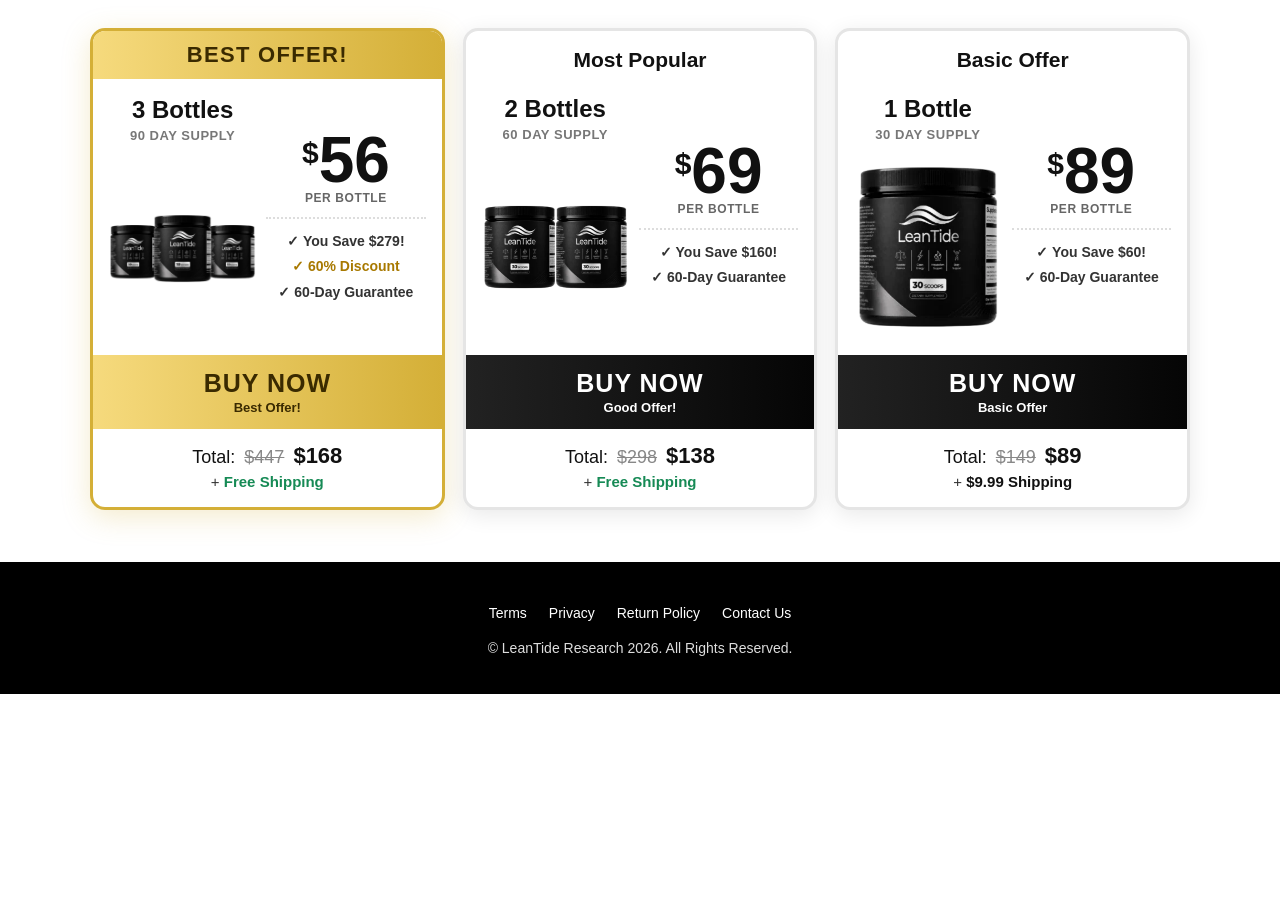
<file: pv/index.html>
<!doctype html>
<html lang="en">
<head>
<meta charset="utf-8">
<meta name="viewport" content="width=device-width, initial-scale=1">
<title>LeanTide Offer</title>
<style>
*{box-sizing:border-box}html,body{margin:0;padding:0;background:#fff;color:#111;font-family:Arial,Helvetica,sans-serif}
.offer-wrap{width:100%;padding:28px 16px 42px}
.offers{width:min(1100px,100%);margin:0 auto;display:grid;grid-template-columns:repeat(3,1fr);gap:18px;align-items:stretch}
.offer-card{position:relative;display:flex;flex-direction:column;text-decoration:none;color:inherit;background:#fff;border:3px solid #e5e5e5;border-radius:15px;overflow:hidden;box-shadow:0 5px 22px rgba(0,0,0,.09);transition:transform .18s ease,box-shadow .18s ease}
.offer-card:hover{transform:translateY(-3px);box-shadow:0 9px 28px rgba(0,0,0,.14)}
.offer-card.best{border-color:#d4af37;box-shadow:0 7px 28px rgba(212,175,55,.25)}
.ribbon{background:linear-gradient(90deg,#f6da7d,#d4af37);color:#3a2a00;font-size:22px;font-weight:900;letter-spacing:.06em;text-transform:uppercase;text-align:center;padding:11px 12px}
.top-label{font-size:21px;font-weight:900;text-align:center;padding:17px 12px 4px}
.card-content{display:flex;gap:10px;align-items:center;padding:18px 16px 12px;flex:1}
.product-side{width:48%;text-align:center}.price-side{width:52%;text-align:center}
.bottle-count{font-size:24px;font-weight:900;line-height:1.1}.supply{font-size:13px;font-weight:700;text-transform:uppercase;color:#777;margin:5px 0 10px;letter-spacing:.04em}
.product-img{display:block;max-width:100%;width:190px;height:190px;object-fit:contain;margin:0 auto}
.price{display:flex;justify-content:center;align-items:flex-start;line-height:.82}.currency{font-size:30px;font-weight:900;padding-top:7px}.amount{font-size:64px;font-weight:900}
.per{font-size:12px;font-weight:700;text-transform:uppercase;letter-spacing:.05em;color:#666;margin-top:5px}
.divider{border-top:2px dotted #ddd;margin:12px 0}
.benefit{font-size:14px;font-weight:700;line-height:1.45;color:#333;margin:5px 0}.benefit.gold{color:#a87900}
.buy-button{margin-top:auto;background:linear-gradient(90deg,#222,#050505);color:#fff;text-align:center;padding:14px 12px;font-size:25px;font-weight:900;letter-spacing:.04em}
.best .buy-button{background:linear-gradient(90deg,#f6da7d,#d4af37);color:#3a2a00}
.buy-button span{display:block;font-size:13px;font-weight:700;letter-spacing:0;margin-top:2px}
.totals{text-align:center;padding:14px 10px 4px;font-size:18px}.totals s{color:#888;margin:0 4px}.totals strong{font-size:22px}
.shipping{text-align:center;padding:0 10px 17px;font-size:15px;color:#333}.shipping strong{color:#168a55}
.offer-card:last-child .shipping strong{color:#111}
footer{background:#000;color:#fff;text-align:center;padding:42px 16px 38px;margin-top:10px}
.footer-links{list-style:none;padding:0;margin:0 0 18px;display:flex;gap:22px;justify-content:center;flex-wrap:wrap}
.footer-links a{color:#fff;text-decoration:none;font-size:14px}.footer-links a:hover{text-decoration:underline}
footer p{margin:0;color:#ddd;font-size:14px}
@media(max-width:850px){.offers{grid-template-columns:1fr;max-width:560px}.offer-card.best{order:-1}.card-content{padding:18px 20px}.product-img{width:210px;height:210px}}
@media(max-width:480px){.offer-wrap{padding:14px 10px 30px}.card-content{padding:16px 12px;gap:6px}.bottle-count{font-size:21px}.product-img{width:155px;height:165px}.amount{font-size:54px}.currency{font-size:25px}.benefit{font-size:13px}.buy-button{font-size:22px}}
</style>
</head>
<body>
<main class="offer-wrap">
  <section class="offers">
    <a class="offer-card best" href="https://astrongroup.mycartpanda.com/checkout/212055420:1" target="_blank" rel="noopener">
  <div class="ribbon">Best Offer!</div>
  <div class="card-content">
    <div class="product-side">
      <div class="bottle-count">3 Bottles</div>
      <div class="supply">90 Day Supply</div>
      <img class="product-img" src="[data-uri]" alt="3 Bottles">
    </div>
    <div class="price-side">
      <div class="price"><span class="currency">$</span><span class="amount">56</span></div>
      <div class="per">per bottle</div>
      <div class="divider"></div>
      <div class="benefit">✓ You Save $279!</div>
      <div class="benefit gold">✓ 60% Discount</div>
      <div class="benefit">✓ 60-Day Guarantee</div>
    </div>
  </div>
  <div class="buy-button">BUY NOW<span>Best Offer!</span></div>
  <div class="totals">Total: <s>$447</s> <strong>$168</strong></div>
  <div class="shipping">+ <strong>Free Shipping</strong></div>
</a>
<a class="offer-card" href="https://astrongroup.mycartpanda.com/checkout/212055419:1" target="_blank" rel="noopener">
  <div class="top-label">Most Popular</div>
  <div class="card-content">
    <div class="product-side">
      <div class="bottle-count">2 Bottles</div>
      <div class="supply">60 Day Supply</div>
      <img class="product-img" src="[data-uri]" alt="2 Bottles">
    </div>
    <div class="price-side">
      <div class="price"><span class="currency">$</span><span class="amount">69</span></div>
      <div class="per">per bottle</div>
      <div class="divider"></div>
      <div class="benefit">✓ You Save $160!</div>
      
      <div class="benefit">✓ 60-Day Guarantee</div>
    </div>
  </div>
  <div class="buy-button">BUY NOW<span>Good Offer!</span></div>
  <div class="totals">Total: <s>$298</s> <strong>$138</strong></div>
  <div class="shipping">+ <strong>Free Shipping</strong></div>
</a>
<a class="offer-card" href="https://astrongroup.mycartpanda.com/checkout/212055418:1" target="_blank" rel="noopener">
  <div class="top-label">Basic Offer</div>
  <div class="card-content">
    <div class="product-side">
      <div class="bottle-count">1 Bottle</div>
      <div class="supply">30 Day Supply</div>
      <img class="product-img" src="[data-uri]" alt="1 Bottle">
    </div>
    <div class="price-side">
      <div class="price"><span class="currency">$</span><span class="amount">89</span></div>
      <div class="per">per bottle</div>
      <div class="divider"></div>
      <div class="benefit">✓ You Save $60!</div>
      
      <div class="benefit">✓ 60-Day Guarantee</div>
    </div>
  </div>
  <div class="buy-button">BUY NOW<span>Basic Offer</span></div>
  <div class="totals">Total: <s>$149</s> <strong>$89</strong></div>
  <div class="shipping">+ <strong>$9.99 Shipping</strong></div>
</a>
  </section>
</main>
<footer>
  <ul class="footer-links">
    <li><a href="/lgl/terms-of-service" target="_blank" rel="noopener">Terms</a></li>
    <li><a href="/lgl/privacy-policy" target="_blank" rel="noopener">Privacy</a></li>
    <li><a href="/lgl/refund-policy" target="_blank" rel="noopener">Return Policy</a></li>
    <li><a href="/lgl/contact-us" target="_blank" rel="noopener">Contact Us</a></li>
  </ul>
  <p>© LeanTide Research 2026. All Rights Reserved.</p>
</footer>
</body>
</html>
</file>
